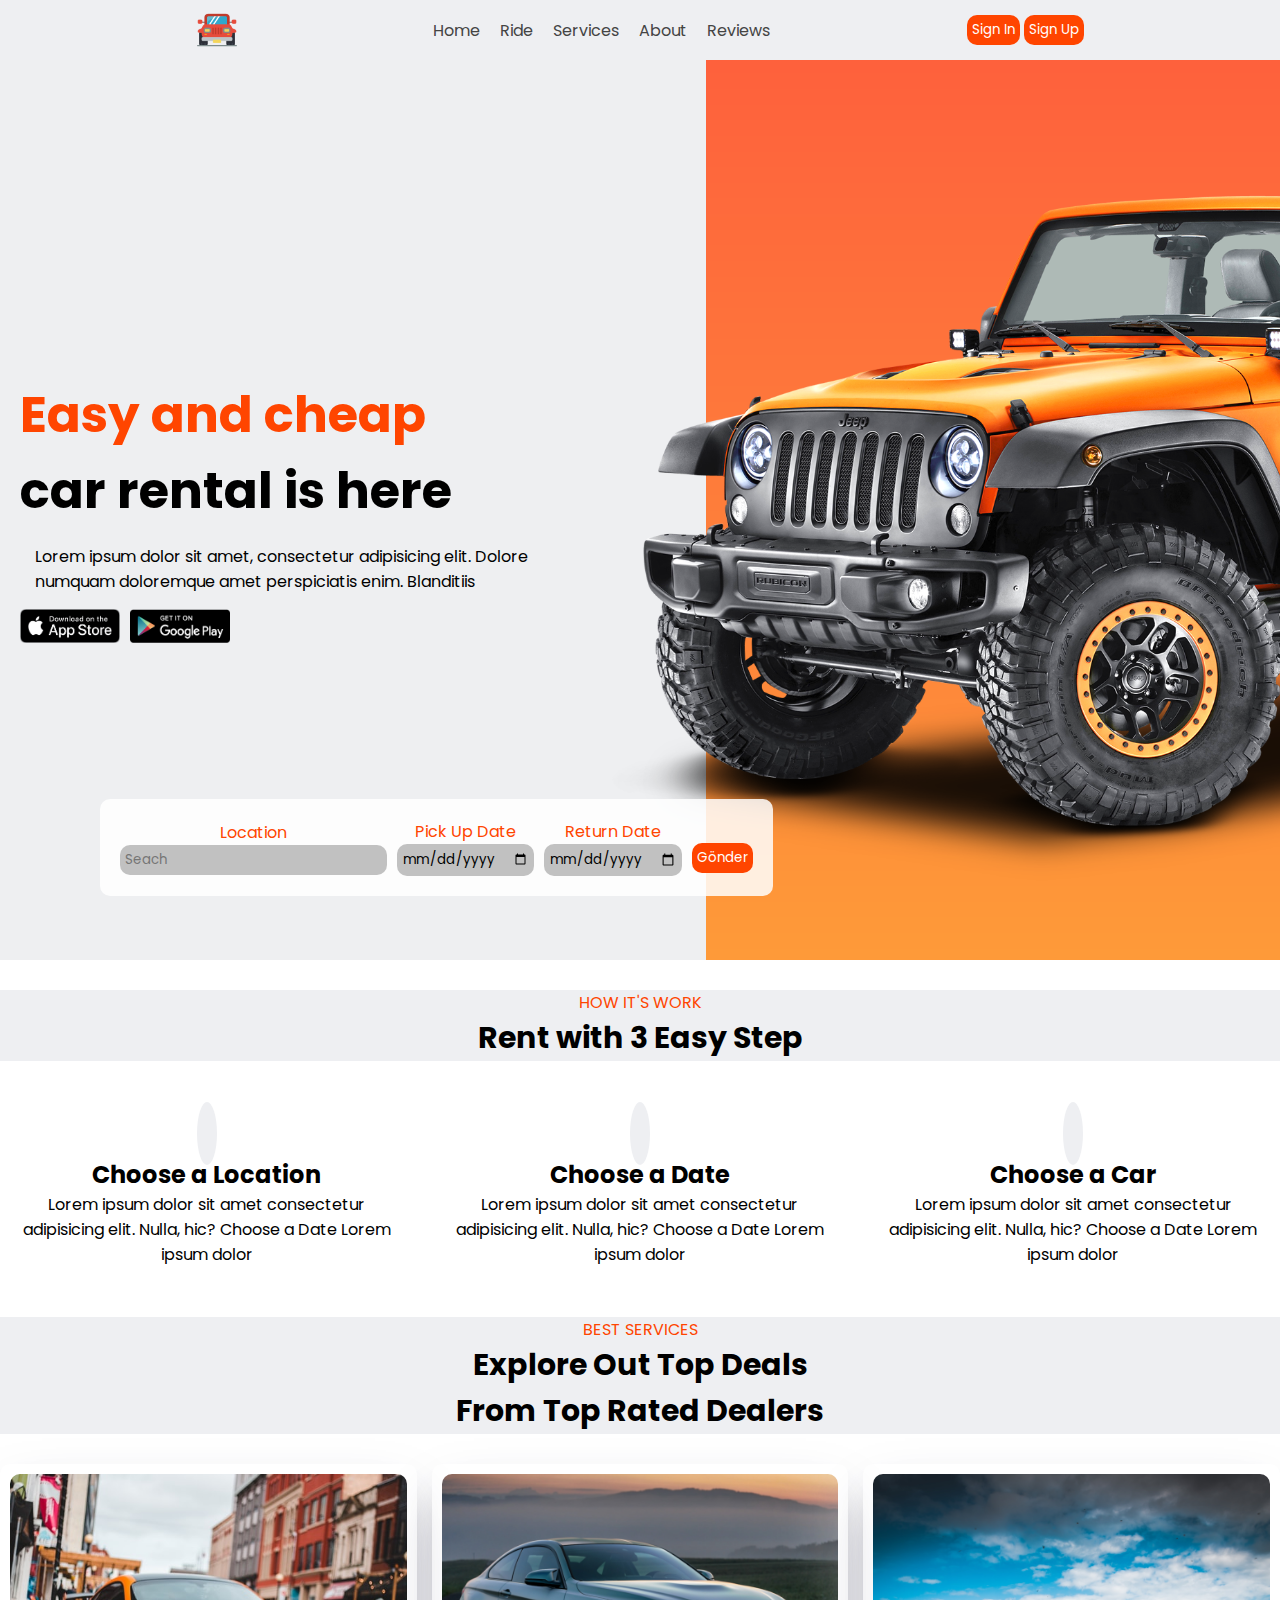
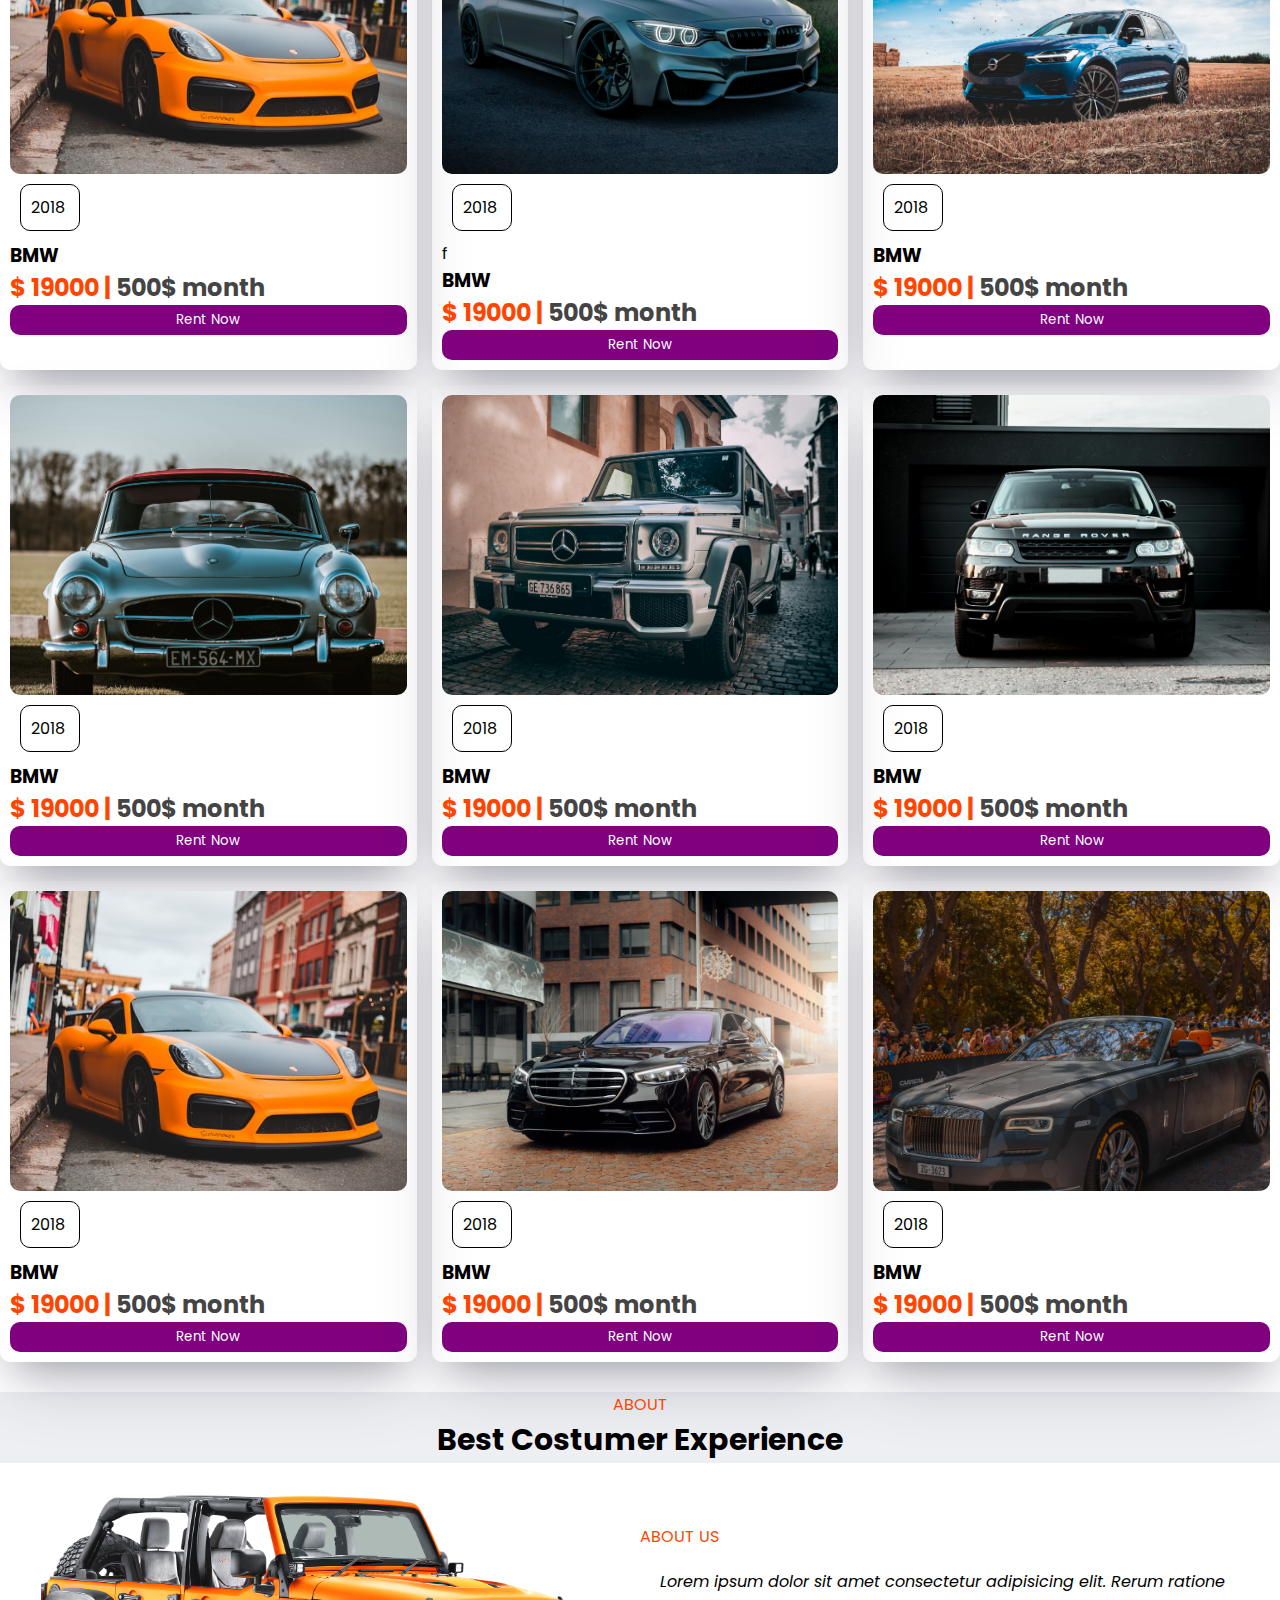
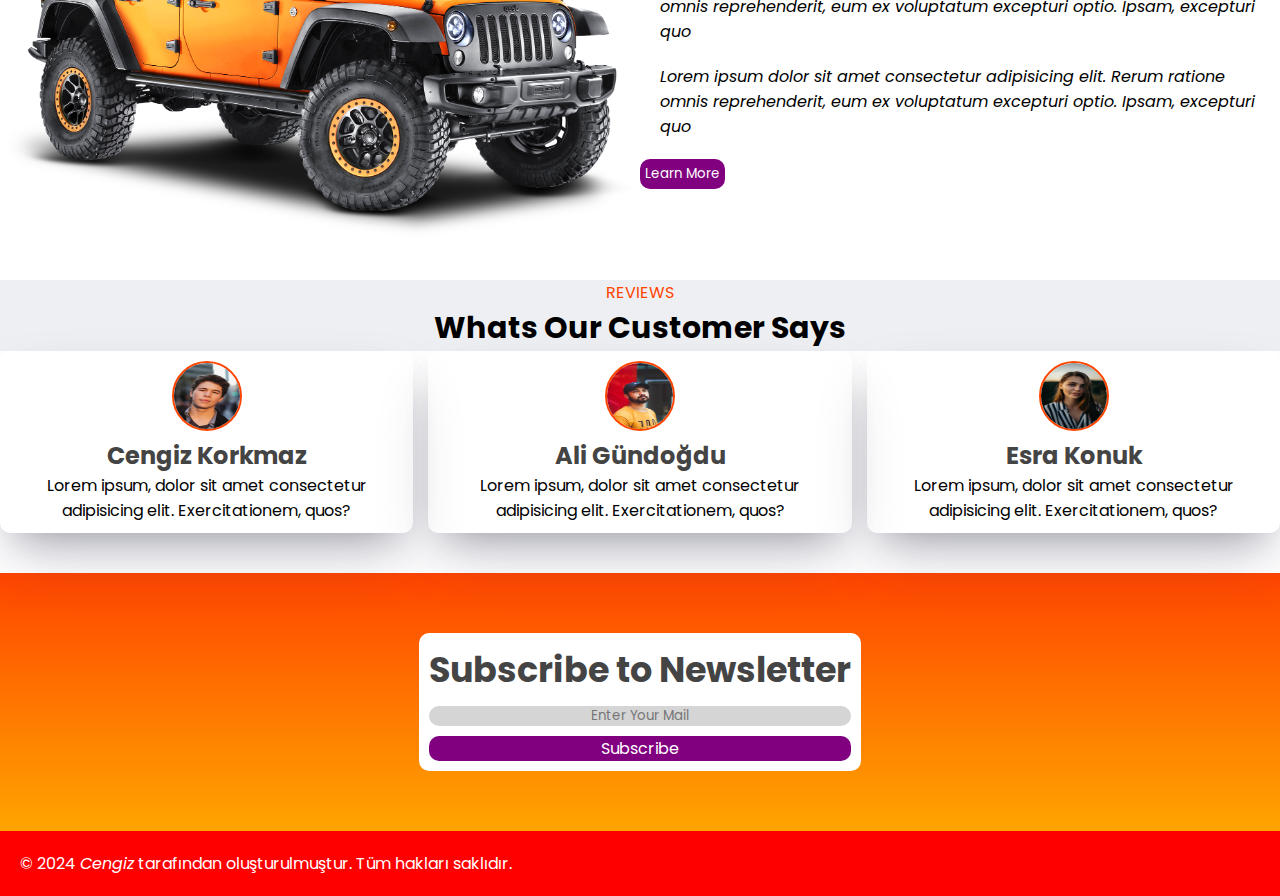
<file: index.html>
<!DOCTYPE html>
<html lang="en">

<head>
    <meta charset="UTF-8">
    <meta name="viewport" content="width=device-width, initial-scale=1.0">
    <title>Car Rental</title>
    <link rel="icon" href="images/jeep.png">
    <!-- CSS -->
    <link rel="stylesheet" href="style.css">
    <!-- Font Awesome -->
    <link rel="stylesheet" href="https://cdnjs.cloudflare.com/ajax/libs/font-awesome/6.5.1/css/all.min.css"
        integrity="sha512-DTOQO9RWCH3ppGqcWaEA1BIZOC6xxalwEsw9c2QQeAIftl+Vegovlnee1c9QX4TctnWMn13TZye+giMm8e2LwA=="
        crossorigin="anonymous" referrerpolicy="no-referrer" />

</head>

<body>
    <!-- header -->
    <header>
        <img src="images/jeep.png" alt="Turuncu jeep ikonu">

        <ul class="navbar">
            <li><a href="">Home</a></li>
            <li><a href="">Ride</a></li>
            <li><a href="">Services</a></li>
            <li><a href="">About</a></li>
            <li><a href="">Reviews</a></li>
        </ul>

        <div class="header-btn">
            <button>Sign In</button>
            <button>Sign Up</button>
        </div>
    </header>

    <!-- ana ekran -->
    <section class="home">

        <!-- metinler alanı -->
        <div class="text">
            <h1><span>Easy and cheap</span> <br>car rental is here</h1>
            <p>Lorem ipsum dolor sit amet, consectetur adipisicing elit. Dolore numquam doloremque amet perspiciatis
                enim. Blanditiis</p>
            <div class="app-stores">
                <img src="images/ios.png" alt="">
                <img src="images/play.png" alt="">
            </div>
        </div>
        <!-- form alanı -->
        <div class="form-container">
            <form>

                <div class="input-box">
                    <span>Location</span>
                    <input type="search" placeholder="Seach">
                </div>

                <div class="input-box">
                    <span>Pick Up Date</span>
                    <input type="date" placeholder="Seach">
                </div>

                <div class="input-box">
                    <span>Return Date</span>
                    <input type="date" placeholder="Seach">
                </div>

                <div class="input-box">
                    <button>Gönder</button>
                </div>






            </form>



        </div>
    </section>
    <!-- ana ekran bitiş-->


    <!-- kiralama adımları -->

    <section>
        <div class="heading">
            <span>HOW IT'S WORK</span>
            <h1>Rent with 3 Easy Step</h1>
        </div>

        <div class="ride-container">

            <div class="box">
                <i class="fa-solid fa-location-dot"></i>
                <h2>Choose a Location</h2>
                <p>Lorem ipsum dolor sit amet consectetur adipisicing elit. Nulla, hic? Choose a Date Lorem ipsum dolor
                </p>

            </div>

            <div class="box">
                <i class="fa-solid fa-calendar-days"></i>
                <h2>Choose a Date</h2>
                <p>Lorem ipsum dolor sit amet consectetur adipisicing elit. Nulla, hic? Choose a Date Lorem ipsum dolor
                </p>

            </div>

            <div class="box">
                <i class="fa-solid fa-car"></i>
                <h2>Choose a Car</h2>
                <p>Lorem ipsum dolor sit amet consectetur adipisicing elit. Nulla, hic? Choose a Date Lorem ipsum dolor
                </p>

            </div>


        </div>

    </section>

    <!-- kiralama alanı bitiş -->


    <!-- services -->

    <!-- services -->
    <section class="services">
        <div class="heading">
            <span>BEST SERVICES</span>
            <h1>Explore Out Top Deals <br>
                From Top Rated Dealers</h1>
        </div>

        <div class="services-container">

            <div class="box">
                <div class="box-img">
                    <img src="images/car6.jpg" alt="">
                </div>
                <p>2018</p>
                <h3>BMW</h3>
                <h2>$ 19000 | <span>500$ month</span></h2>
                <button>Rent Now</button>
            </div>

            <div class="box">
                <div class="box-img">
                    <img src="images/car7.jpg" alt="">
                </div>
                <p>2018</p>f
                <h3>BMW</h3>
                <h2>$ 19000 | <span>500$ month</span></h2>
                <button>Rent Now</button>
            </div>


            <div class="box">
                <div class="box-img">
                    <img src="images/car10.jpg" alt="">
                </div>
                <p>2018</p>
                <h3>BMW</h3>
                <h2>$ 19000 | <span>500$ month</span></h2>
                <button>Rent Now</button>
            </div>

            <div class="box">
                <div class="box-img">
                    <img src="images/car12.jpg" alt="">
                </div>
                <p>2018</p>
                <h3>BMW</h3>
                <h2>$ 19000 | <span>500$ month</span></h2>
                <button>Rent Now</button>
            </div>

            <div class="box">
                <div class="box-img">
                    <img src="images/car13.jpg" alt="">
                </div>
                <p>2018</p>
                <h3>BMW</h3>
                <h2>$ 19000 | <span>500$ month</span></h2>
                <button>Rent Now</button>
            </div>


            <div class="box">
                <div class="box-img">
                    <img src="images/car14.jpg" alt="">
                </div>
                <p>2018</p>
                <h3>BMW</h3>
                <h2>$ 19000 | <span>500$ month</span></h2>
                <button>Rent Now</button>
            </div>

            <div class="box">
                <div class="box-img">
                    <img src="images/car6.jpg" alt="">
                </div>
                <p>2018</p>
                <h3>BMW</h3>
                <h2>$ 19000 | <span>500$ month</span></h2>
                <button>Rent Now</button>
            </div>

            <div class="box">
                <div class="box-img">
                    <img src="images/car8.jpg" alt="">
                </div>
                <p>2018</p>
                <h3>BMW</h3>
                <h2>$ 19000 | <span>500$ month</span></h2>
                <button>Rent Now</button>
            </div>


            <div class="box">
                <div class="box-img">
                    <img src="images/car9.jpg" alt="">
                </div>
                <p>2018</p>
                <h3>BMW</h3>
                <h2>$ 19000 | <span>500$ month</span></h2>
                <button>Rent Now</button>
            </div>

        </div>
    </section>

    <!-- about -->

    <section class="about">

        <div class="heading">
            <span>ABOUT</span>
            <h1>Best Costumer Experience</h1>

        </div>

        <div class="about-container">
            <div class="about-img">
                <img src="images/about.png" alt="">
            </div>

            <div class="about-text">

                <span>ABOUT US</span>
                <P>Lorem ipsum dolor sit amet consectetur adipisicing elit. Rerum ratione omnis reprehenderit, eum ex
                    voluptatum excepturi optio. Ipsam, excepturi quo</P>
                <p>Lorem ipsum dolor sit amet consectetur adipisicing elit. Rerum ratione omnis reprehenderit, eum ex
                    voluptatum excepturi optio. Ipsam, excepturi quo</p>
                <button>Learn More</button>
            </div>

        </div>


    </section>

    <!-- REVIEWS -->

    <SEction>

        <div class="heading">

            <span>REVIEWS</span>
            <h1>Whats Our Customer Says</h1>
        </div>

        <div class="reviews-container">

            <div class="box">

                <div class="rev-img">
                    <img src="images/rev1.jpg" alt="">
                </div>
                <h2> Cengiz Korkmaz</h2>
                <div>
                    <i class="fa-solid fa-star"></i>
                    <i class="fa-solid fa-star"></i>
                    <i class="fa-solid fa-star"></i>
                    <i class="fa-solid fa-star"></i>
                    <i class="fa-solid fa-star"></i>
                </div>
                <p>Lorem ipsum, dolor sit amet consectetur adipisicing elit. Exercitationem, quos?</p>
            </div>

            <div class="box">

                <div class="rev-img">
                    <img src="images/rev2.jpg" alt="">
                </div>
                <h2> Ali Gündoğdu</h2>
                <div>
                    <i class="fa-solid fa-star"></i>
                    <i class="fa-solid fa-star"></i>
                    <i class="fa-solid fa-star"></i>
                    <i class="fa-solid fa-star"></i>
                    <i class="fa-solid fa-star"></i>
                </div>
                <p>Lorem ipsum, dolor sit amet consectetur adipisicing elit. Exercitationem, quos?</p>
            </div>

            <div class="box">

                <div class="rev-img">
                    <img src="images/rev3.jpg" alt="">
                </div>
                <h2> Esra Konuk</h2>
                <div>
                    <i class="fa-solid fa-star"></i>
                    <i class="fa-solid fa-star"></i>
                    <i class="fa-solid fa-star"></i>
                    <i class="fa-solid fa-star"></i>
                    <i class="fa-solid fa-star"></i>
                </div>
                <p>Lorem ipsum, dolor sit amet consectetur adipisicing elit. Exercitationem, quos?</p>
            </div>



        </div>


    </SEction>

    <!-- Newsletter-->

    <section class="newsletter">

        <div class="mail-box">
            <h2>Subscribe to Newsletter</h2>
            <input type="email" placeholder="Enter Your Mail">
          <a href="mail.html">Subscribe</a>
        </div>

    </section>

    <!-- footer -->

    <div class="copyright">

        <p> &#169; 2024 <a target="_blank" href="https://github.com/cngkorkmaz">Cengiz</a> tarafından oluşturulmuştur. Tüm hakları saklıdır.</p>

        <div class="social">
            <i class="fa-brands fa-facebook"></i>
            <i class="fa-brands fa-linkedin"></i>
            <i class="fa-brands fa-twitter"></i>
            <i class="fa-brands fa-instagram"></i>


        </div>

    </div>








</body>

</html>
</file>
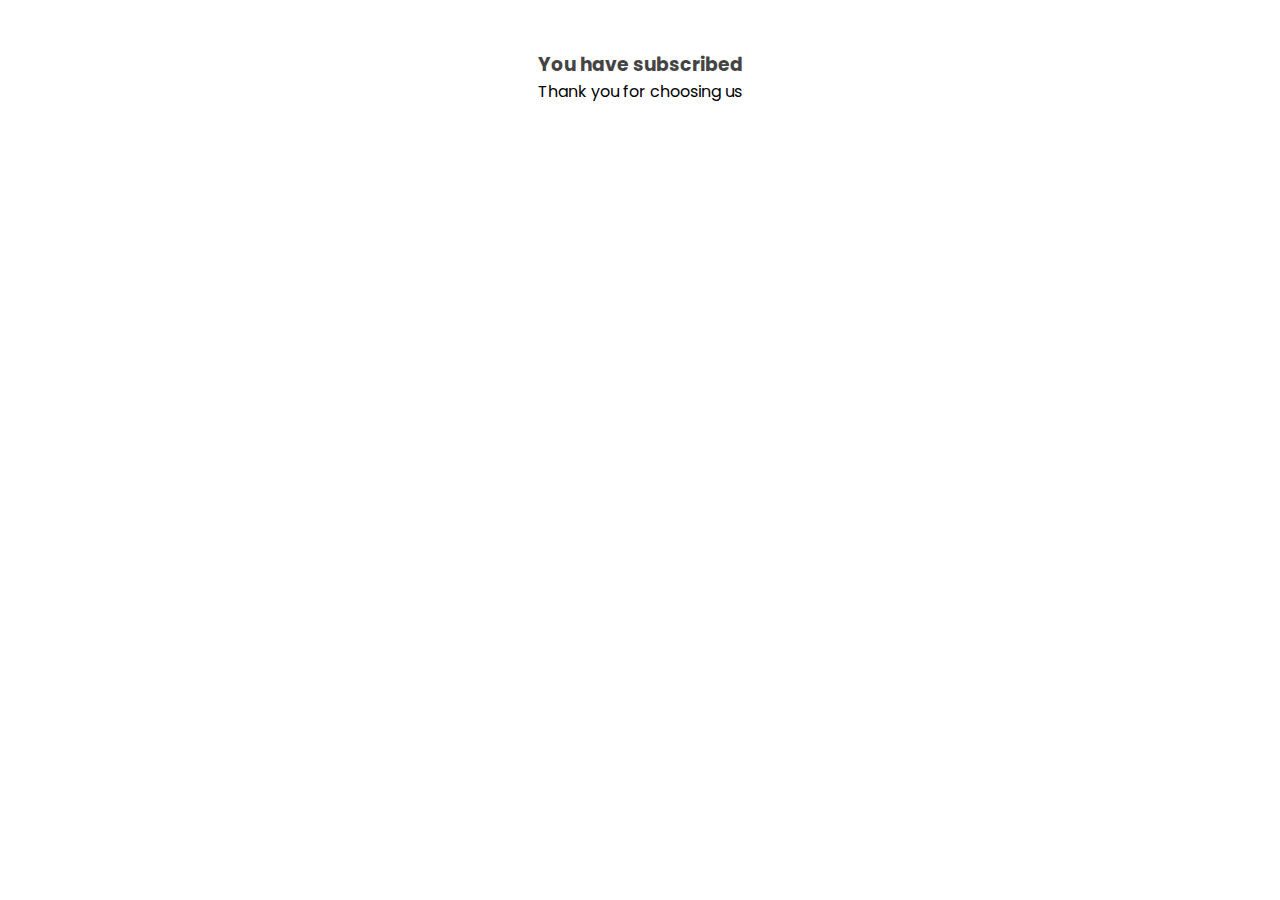
<file: mail.html>
<!DOCTYPE html>
<html lang="en">

<head>
    <meta charset="UTF-8">
    <meta name="viewport" content="width=device-width, initial-scale=1.0">
    <title>Document</title>

    <link rel="stylesheet" href="style.css">
    <!-- Font Awesome -->
    <link rel="stylesheet" href="https://cdnjs.cloudflare.com/ajax/libs/font-awesome/6.5.1/css/all.min.css"
        integrity="sha512-DTOQO9RWCH3ppGqcWaEA1BIZOC6xxalwEsw9c2QQeAIftl+Vegovlnee1c9QX4TctnWMn13TZye+giMm8e2LwA=="
        crossorigin="anonymous" referrerpolicy="no-referrer" />

</head>

<body>

    <div class="mail-box">
        <i class="fa-solid fa-circle-check"></i>
        <h3>You have subscribed</h3>
        <p>Thank you for choosing us</p>
    </div>

</body>

</html>
</file>
<file: style.css>
@import url('https://fonts.googleapis.com/css2?family=Poppins&display=swap');


*{
    margin: 0;
    padding: 0;
    font-family: "Poppins", sans-serif;
    box-sizing: border-box;
}

/* Değişkenler */
:root{
    --main-color : orangered;
    --secondary-color : orange;
    --text-color : #444;
    --bg-color : #eeeff2;
    --white : #fff;
    --bg-secondary : purple;
}

header{
    display: flex;
    justify-content: space-evenly;
    align-items: center;
    background-color: var(--bg-color);
    padding: 10px;
    position: sticky;
    top: 0;
    z-index: 999;
    width: 100%;
}

header img{
    width: 40px;
}

.navbar{
    display: flex;
}

.navbar li{
    list-style-type: none;
}

.navbar a{
    text-decoration: none;
    color: var(--text-color);
    padding: 10px;
}

.navbar a:hover{
    color: var(--main-color);
    transition: .5s;
}

.header-btn button{
    background-color: var(--main-color);
    color: var(--white);
    border: none;
    padding: 5px;
    border-radius: 10px;
    cursor: pointer;
}

.header-btn button:hover{
    background-color: var(--bg-secondary);
    transition: .5s;
}

/* home */
.home{
    background: url(images/Car\ Website\ –\ 1@2x.png);
    height: 100vh;
    background-position: 50%;
    display: grid;
    grid-template-columns: repeat(2, 1fr);
    align-items: center;
    position: relative;
}

.text{
    padding: 20px;
}

.text h1{
    font-size: 50px;
}

.text span{
    color: var(--main-color);
}

.text p{
    margin: 15px;
}

.app-stores{
    display: flex;
    gap: 10px;
}

.app-stores img{
    width: 100px;
    cursor: pointer;
}

.form-container form{
    display: flex;
    align-items: center;
    background-color: #ffffffd8;
    gap: 10px;
    padding: 20px;
    border-radius: 10px;
    position: absolute;
    bottom: 4rem;
    left: 100px;
}

.input-box{
    display: flex;
    flex-direction: column;
    align-items: center;
}

.input-box span{
    color: var(--main-color);
}

.input-box input{
    border: none;
    outline: none;
    background-color: rgba(128, 128, 128, 0.484);
    padding: 5px;
    border-radius: 10px;
}

.input-box button{
    background-color: var(--main-color);
    color: var(--white);
    border: none;
    padding: 5px;
    border-radius: 10px;
    margin-top: 20px;
}

.input-box button:hover{
    background-color: var(--bg-secondary);
    cursor: pointer;
    transition: .5s;
    scale: 0.95;
}

/* ride */

.heading{
    text-align: center;
    background-color: var(--bg-color);
    margin-top: 30px;
}

.heading h1{
    font-size: 30px;
}

.heading span{
    color: var(--main-color);
}

.ride-container{
    display: grid;
    grid-template-columns: 1fr 1fr 1fr;
    gap: 20px;
    margin-top: 30px;
}

.ride-container .box{
    text-align: center;
    padding: 20px;
}

.ride-container .box i{
    font-size: 30px;
    color: var(--main-color);
    background-color: var(--bg-color);
    padding: 10px;
    border-radius: 50%;
}

.ride-container .box i:hover{
    background-color: var(--main-color);
    color: var(--white);
    transition: .5s;
    cursor: pointer;
}

/* services */
.services-container{
    display: grid;
    grid-template-columns: repeat(auto-fit, minmax(370px, auto));
    margin-top: 30px;
    gap: 15px;
}

.services-container .box{
    padding: 10px;
    border-radius: 10px;
    box-shadow: rgba(50, 50, 93, 0.25) 0px 30px 60px -12px, rgba(0, 0, 0, 0.3) 0px 18px 36px -18px;
}

.services-container .box:hover{
    scale: 1.02;
    transition: .5s;
    cursor: pointer;
}

.services-container .box .box-img{
    width: 100%;
    height: 300px;
}

.services-container .box .box-img img{
    width: 100%;
    height: 100%;
    object-fit: cover;
    border-radius: 10px;
}

.services-container .box p{
    border: 1px solid black;
    width: 60px;
    padding: 10px;
    border-radius: 10px;
    margin: 10px;
}

.services-container .box h2{
    color: var(--main-color);
}

.services-container .box span{
    color: var(--text-color);
}

.services-container .box button{
    background-color: var(--bg-secondary);
    color: var(--white);
    border: none;
    padding: 5px;
    border-radius: 10px;
    width: 100%;
}

.services-container .box button:hover{
    background-color: var(--main-color);
    cursor: pointer;
    transition: .5s;
}

/* about */

.about-container{
    display: grid;
    grid-template-columns: repeat(2, 1fr);
    align-items: center;
}

.about-img img{
    width: 100%;
}

.about-text span{
    color: var(--main-color);
}

.about-text p{
    margin: 20px;
    font-style: italic;
}

.about-text button{
    background-color: var(--bg-secondary);
    color: var(--white);
    border: none;
    padding: 5px;
    border-radius: 10px;
}
.about-text button:hover{
    background-color: var(--main-color);
    transition: .5s;
    cursor: pointer;
}

/* reviews */
.reviews-container{
    display: grid;
    grid-template-columns: repeat(3,auto);
    gap: 15px;
}

/* .rev-img{
    width: 70px;
    height: 70px;
} */

.rev-img img{
    width: 70px;
    height: 70px;
    border: 2px solid var(--main-color);
    border-radius: 50%;
}

.reviews-container .box{
    display: flex;
    flex-direction: column;
    align-items: center;
    text-align: center;
    box-shadow: rgba(50, 50, 93, 0.25) 0px 30px 60px -12px, rgba(0, 0, 0, 0.3) 0px 18px 36px -18px;
    padding: 10px;
    border-radius: 10px;
}

.reviews-container .box:hover{
    scale: 1.02;
    transition: .5s;
}

.reviews-container .box h2{
    color: var(--text-color);
}

.reviews-container .box i{
    color: orange;
}
/* newsletter */
.newsletter{
    background: linear-gradient(orangered, orange);
    margin-top: 40px;
    padding: 10px;
    display: flex;
    flex-direction: column;
    align-items: center;
    
}

.newsletter h2{
    color: var(--text-color);
    font-size: 35px;
}

.newsletter .mail-box{
    background-color: var(--white);
    display: flex;
    flex-direction: column;
    padding: 10px;
    border-radius: 10px;
}

.newsletter .mail-box input{
    border: none;
    outline: none;
    margin: 10px;
    background-color: rgba(128, 128, 128, 0.331);
    border-radius: 10px;
    text-align: center;
    width: 100%;
}

.newsletter .mail-box a{
    background-color: var(--bg-secondary);
    color: var(--white);
    border-radius: 10px;
    border: none;
    cursor: pointer;
    text-decoration: none;
    text-align: center;
    width: 100%;
}

.newsletter .mail-box a:hover{
    background-color: var(--main-color);
    transition: .5s;
    scale: 0.96;
}

/* footer */
.copyright{
    display: flex;
    justify-content: space-between;
    align-items: center;
    background-color: red;
    color: #fff;
    padding: 20px;
}

.copyright a{
    color: var(--white);
    text-decoration: none;
    font-style: italic;
}

@media (max-width:550px){
    header{
        display: flex;
        flex-direction: column;
        gap: 10px;
    }
    .form-container form{
        display: flex;
        flex-direction: column;
        margin-left: 200px;
        transition: .5s;
    }
}

/* mail html alanı */

.mail-box{
    display: flex;
    justify-content: center;
    flex-direction: column;
    align-items: center;
    margin: 50px;
}

.mail-box h3{
    color: var(--text-color);
}

.mail-box i{
    color: green;
}
</file>
